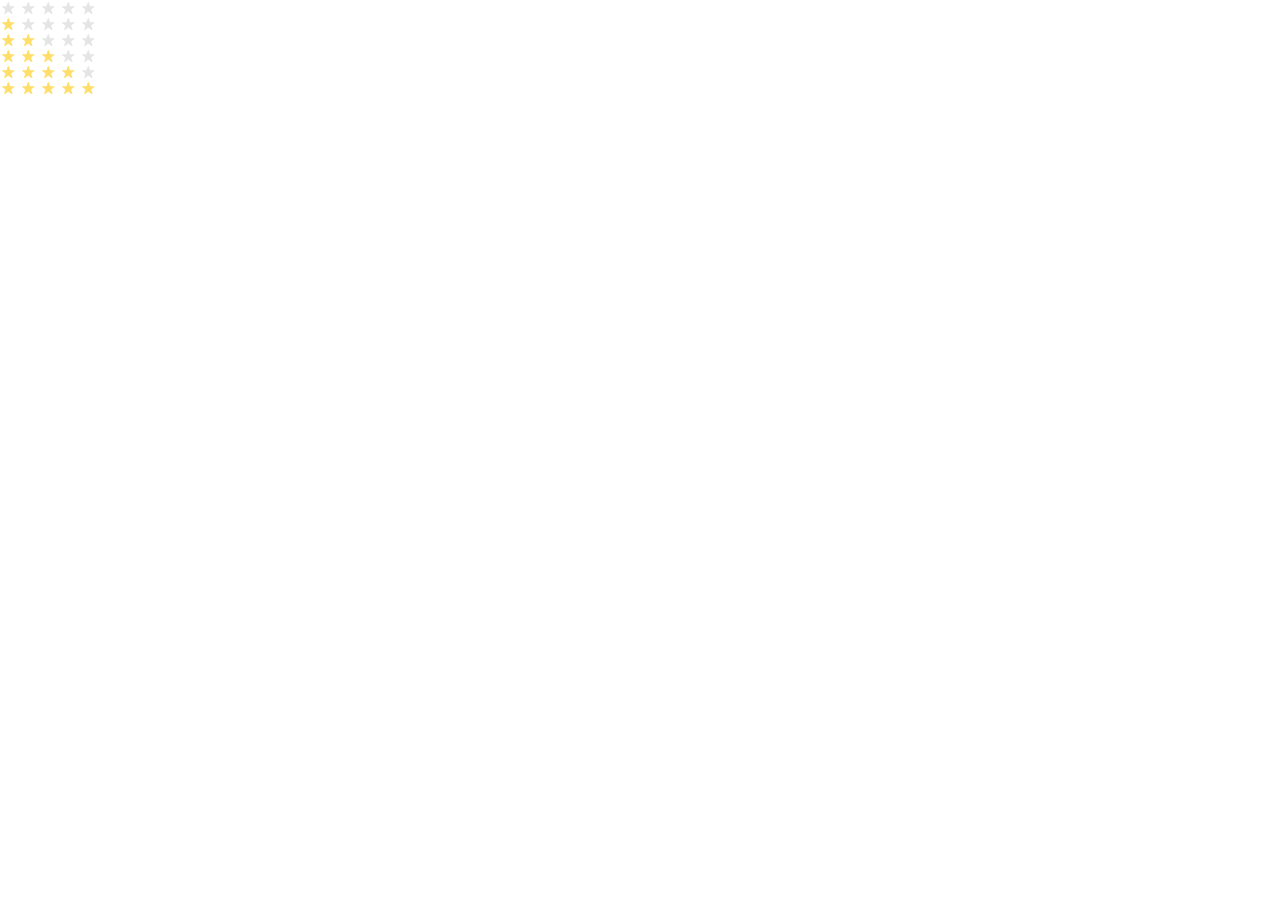
<file: index.html>
<!doctype html><html lang="en"><head><meta charset="utf-8"><meta name="viewport" content="width=device-width, user-scalable=no, initial-scale=1.0, maximum-scale=1.0, minimum-scale=1.0"><title>Stars</title><link rel="stylesheet" href="index.421a8c1e.css"><link rel="stylesheet" href="index.d2f2ae0c.css"></head><body class="body"> <main class="main"> <ul class="stars stars--0"> <li class="stars__star"></li> <li class="stars__star"></li> <li class="stars__star"></li> <li class="stars__star"></li> <li class="stars__star"></li> </ul> <ul class="stars stars--1"> <li class="stars__star"></li> <li class="stars__star"></li> <li class="stars__star"></li> <li class="stars__star"></li> <li class="stars__star"></li> </ul> <ul class="stars stars--2"> <li class="stars__star"></li> <li class="stars__star"></li> <li class="stars__star"></li> <li class="stars__star"></li> <li class="stars__star"></li> </ul> <ul class="stars stars--3"> <li class="stars__star"></li> <li class="stars__star"></li> <li class="stars__star"></li> <li class="stars__star"></li> <li class="stars__star"></li> </ul> <ul class="stars stars--4"> <li class="stars__star"></li> <li class="stars__star"></li> <li class="stars__star"></li> <li class="stars__star"></li> <li class="stars__star"></li> </ul> <ul class="stars stars--5"> <li class="stars__star"></li> <li class="stars__star"></li> <li class="stars__star"></li> <li class="stars__star"></li> <li class="stars__star"></li> </ul> </main> </body></html>
</file>
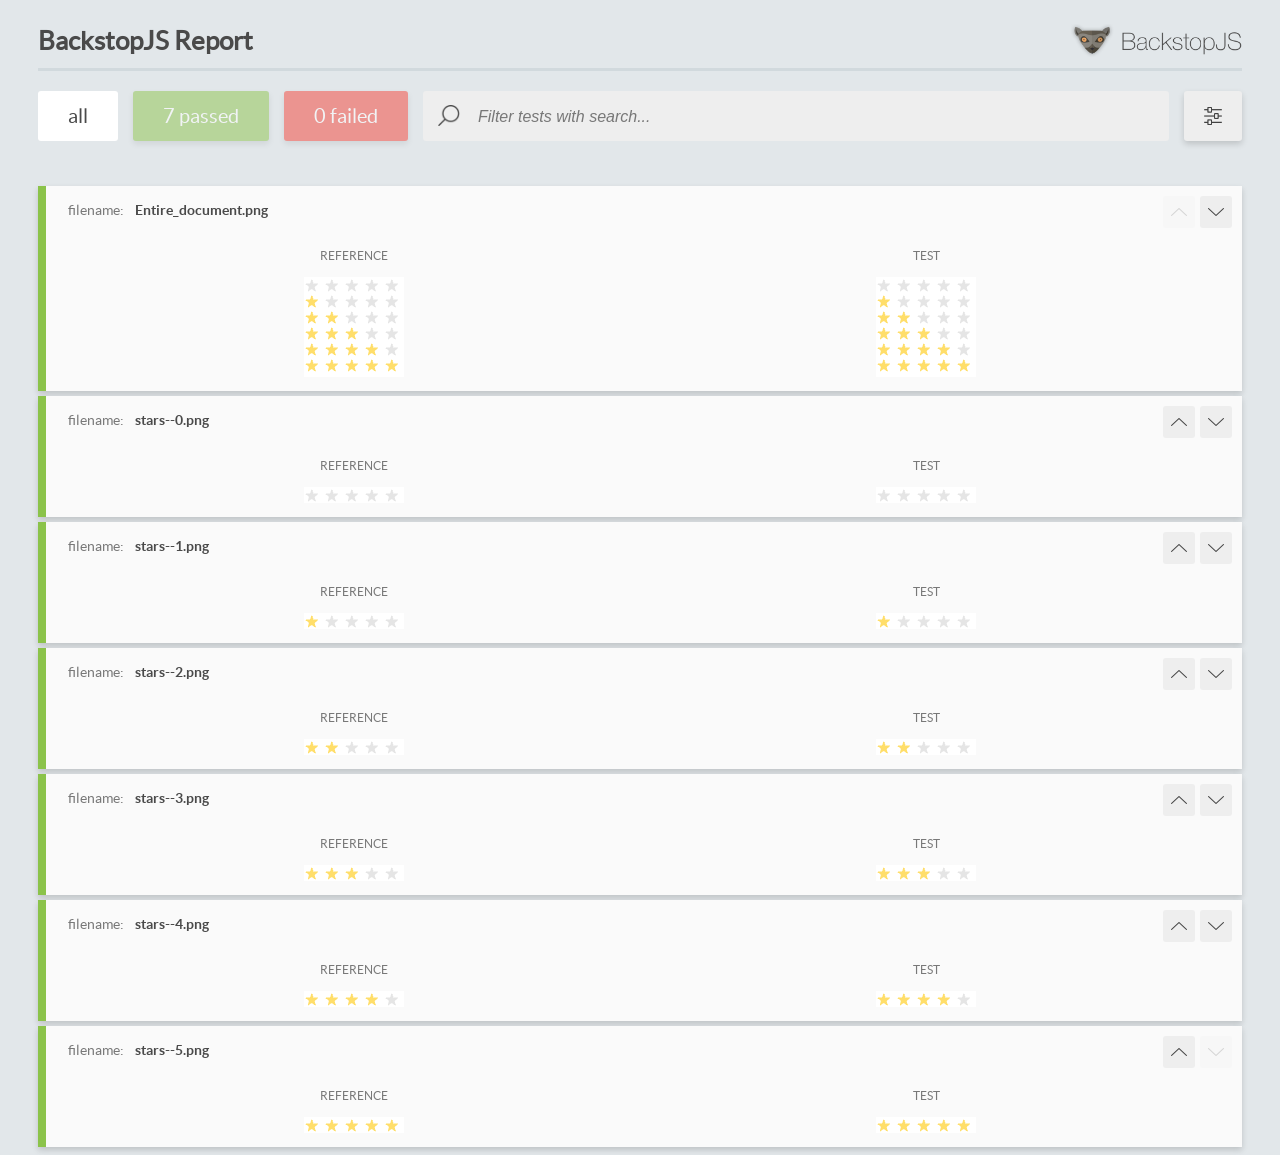
<file: report/html_report/index.html>
<!DOCTYPE html>
<html>
  <head>
    <meta charset="utf-8">
    <!-- Disable Cache -->
    <meta http-equiv="Cache-Control" content="no-cache, no-store, must-revalidate">
    <meta http-equiv="Pragma" content="no-cache">
    <meta http-equiv="Expires" content="0">

    <title>BackstopJS Report</title>

    <style>
      @font-face {
          font-family: 'latoregular';
          src: url('./assets/fonts/lato-regular-webfont.woff2') format('woff2'),
              url('./assets/fonts/lato-regular-webfont.woff') format('woff');
          font-weight: 400;
          font-style: normal;
      }
      @font-face {
          font-family: 'latobold';
          src: url('./assets/fonts/lato-bold-webfont.woff2') format('woff2'),
              url('./assets/fonts/lato-bold-webfont.woff') format('woff');
          font-weight: 700;
          font-style: normal;
      }

      .ReactModal__Body--open {
          overflow: hidden;
      }
      .ReactModal__Body--open .header {
        display: none;
      }

    </style>
  </head>
  <body style="background-color: #E2E7EA">
    <div id="root">

    </div>
    <script>
      function report (report) { // eslint-disable-line no-unused-vars
        window.tests = report;
      }
    </script>
    <script src="config.js"></script>
    <script src="index_bundle.js"></script>
  </body>
</html>
</file>
<file: index.421a8c1e.css>
.body{margin:0}
/*# sourceMappingURL=index.421a8c1e.css.map */
</file>
<file: index.d2f2ae0c.css>
.stars{align-items:center;margin:0;padding:0;list-style:none;display:flex}.stars__star{background-image:url(star.822d561e.svg);background-position:50%;background-repeat:no-repeat;width:16px;height:16px;margin-right:4px}.stars__star:last-child{margin-right:0}.stars--1 .stars__star:nth-child(-n+1),.stars--2 .stars__star:nth-child(-n+2),.stars--3 .stars__star:nth-child(-n+3),.stars--4 .stars__star:nth-child(-n+4),.stars--5 .stars__star:nth-child(-n+5){background-image:url(star-active.edda4c43.svg)}
/*# sourceMappingURL=index.d2f2ae0c.css.map */
</file>
